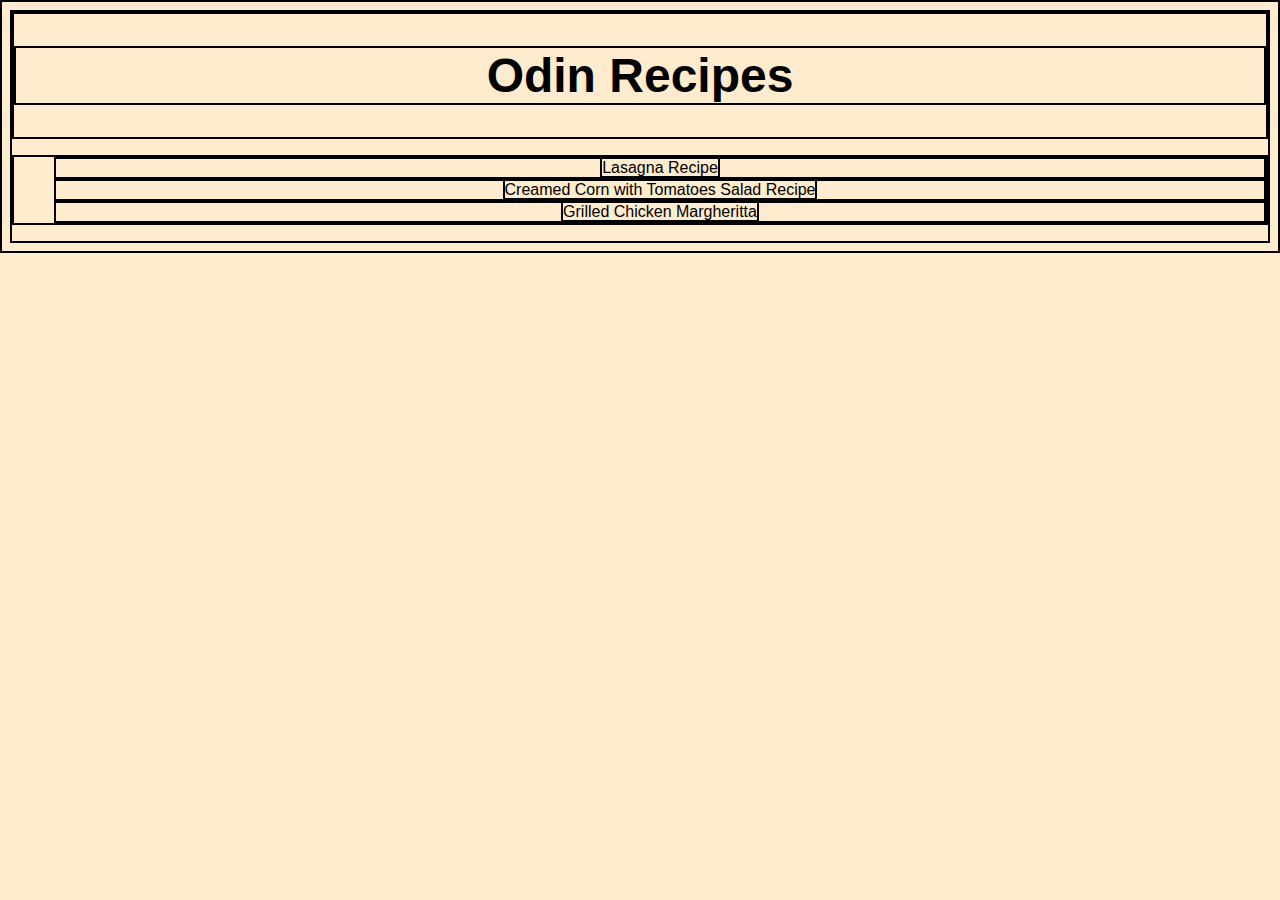
<file: index.html>
<!DOCTYPE html>
<html lang="en">
  <head>
    <meta charset="UTF-8" />
    <meta http-equiv="X-UA-Compatible" content="IE=edge" />
    <meta name="viewport" content="width=device-width, initial-scale=1.0" />
    <title>Odin Recipes</title>
    <link rel="stylesheet" href="css/style.css" />
  </head>
  <body>
    <header>
      <h1 class="main-heading">Odin Recipes</h1>
    </header>
    <ul class="recipes-list">
      <li class="recipe-link">
        <a class="recipe-link" href="recipes/lasagna.html">Lasagna Recipe</a>
      </li>
      <li class="recipe-link">
        <a class="recipe-link" href="recipes/cornsalad.html"
          >Creamed Corn with Tomatoes Salad Recipe</a
        >
      </li>
      <li>
        <a class="recipe-link" href="recipes/grilled-chicken-margherita.html"
          >Grilled Chicken Margheritta</a
        >
      </li>
    </ul>
  </body>
</html>
</file>
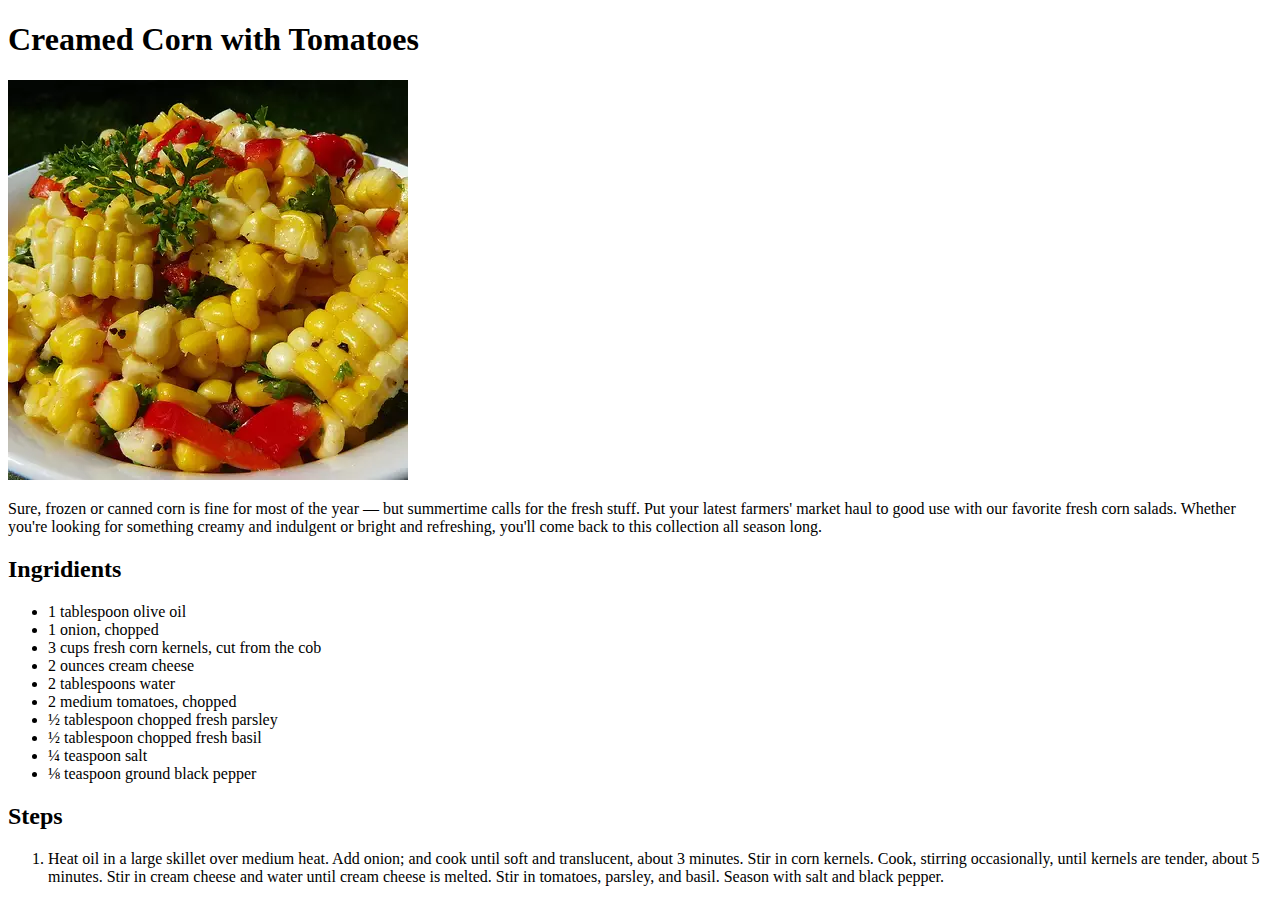
<file: recipes/cornsalad.html>
<!DOCTYPE html>
<html lang="en">
  <head>
    <meta charset="UTF-8" />
    <meta http-equiv="X-UA-Compatible" content="IE=edge" />
    <meta name="viewport" content="width=device-width, initial-scale=1.0" />
    <title>Creamed Corn with Tomatoes Recipe</title>
  </head>
  <body>
    <h1>Creamed Corn with Tomatoes</h1>
    <img src="../images/cornsalad.webp" alt="Picture of a corn salad" />
    <p>
      Sure, frozen or canned corn is fine for most of the year — but summertime
      calls for the fresh stuff. Put your latest farmers' market haul to good
      use with our favorite fresh corn salads. Whether you're looking for
      something creamy and indulgent or bright and refreshing, you'll come back
      to this collection all season long.
    </p>

    <h2>Ingridients</h2>
    <ul>
      <li>1 tablespoon olive oil</li>
      <li>1 onion, chopped</li>
      <li>3 cups fresh corn kernels, cut from the cob</li>
      <li>2 ounces cream cheese</li>
      <li>2 tablespoons water</li>
      <li>2 medium tomatoes, chopped</li>
      <li>½ tablespoon chopped fresh parsley</li>
      <li>½ tablespoon chopped fresh basil</li>
      <li>¼ teaspoon salt</li>
      <li>⅛ teaspoon ground black pepper</li>
    </ul>

    <h2>Steps</h2>
    <ol>
      <li>
        Heat oil in a large skillet over medium heat. Add onion; and cook until
        soft and translucent, about 3 minutes. Stir in corn kernels. Cook,
        stirring occasionally, until kernels are tender, about 5 minutes. Stir
        in cream cheese and water until cream cheese is melted. Stir in
        tomatoes, parsley, and basil. Season with salt and black pepper.
      </li>
    </ol>
  </body>
</html>
</file>
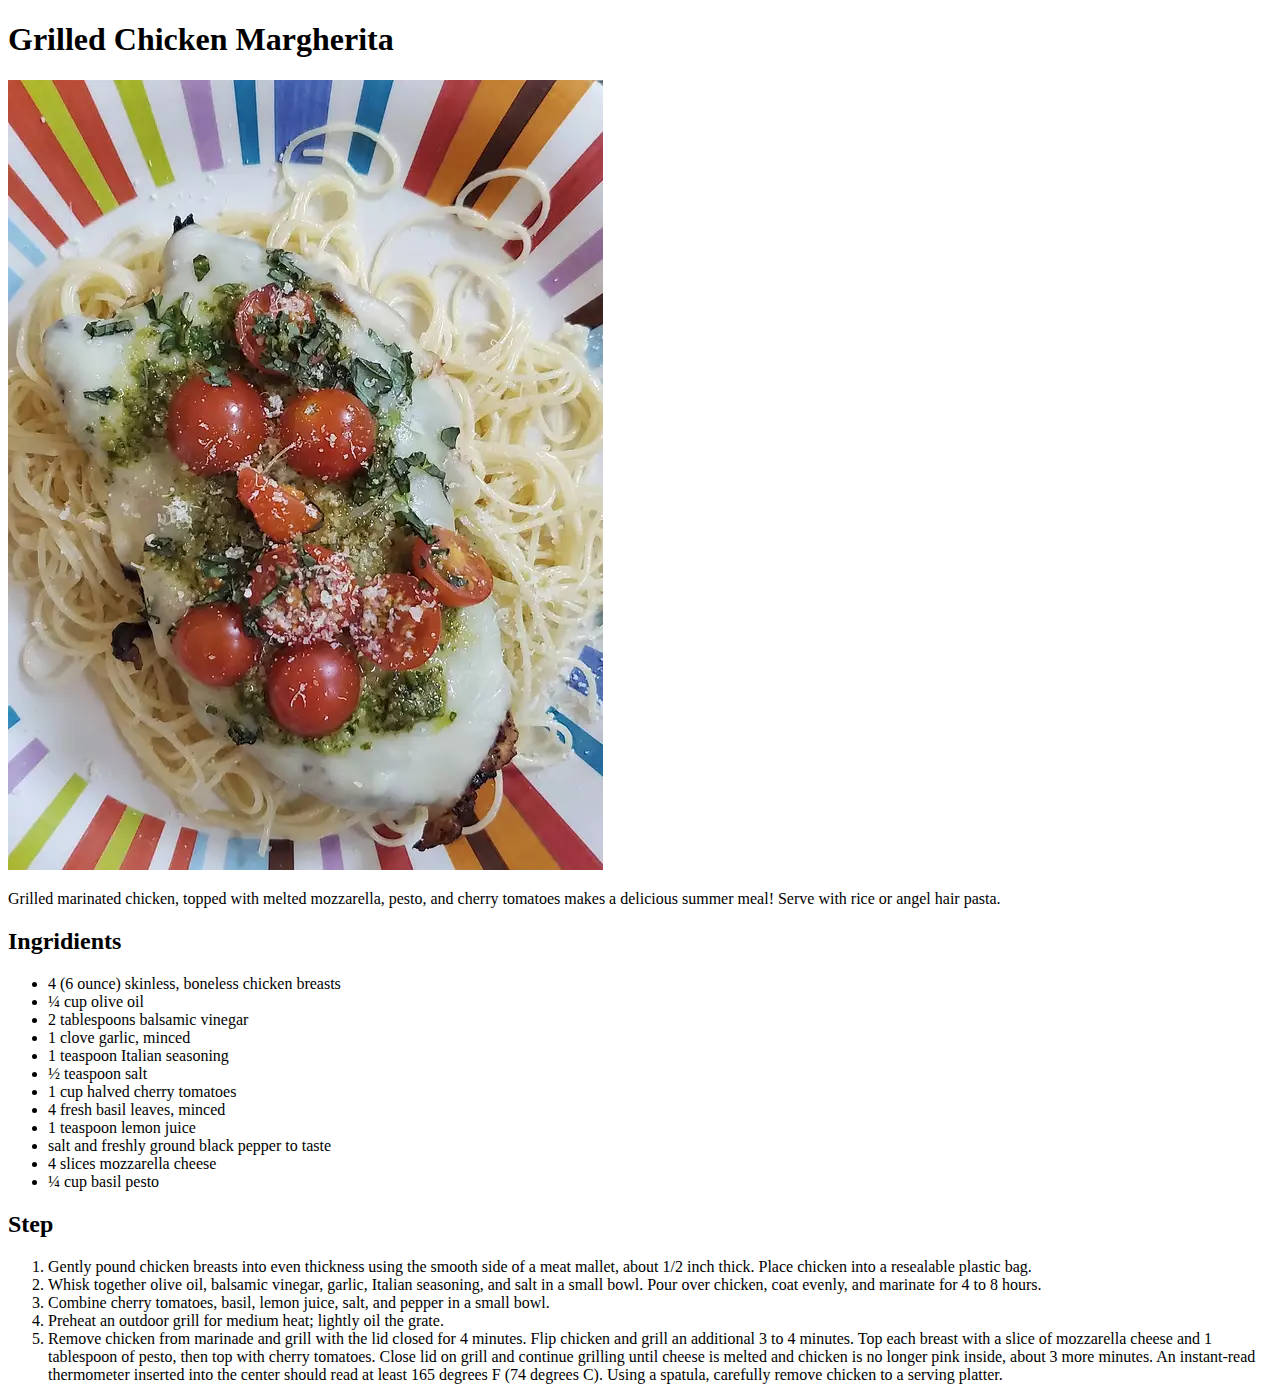
<file: recipes/grilled-chicken-margherita.html>
<!DOCTYPE html>
<html lang="en">
  <head>
    <meta charset="UTF-8" />
    <meta http-equiv="X-UA-Compatible" content="IE=edge" />
    <meta name="viewport" content="width=device-width, initial-scale=1.0" />
    <title>Grilled Chicken Margheritta</title>
  </head>
  <body>
    <h1>Grilled Chicken Margherita</h1>
    <img
      src="../images/grilled-chicken-margherita.webp"
      alt="Picture of a grilled chicken margherita"
    />
    <p>
      Grilled marinated chicken, topped with melted mozzarella, pesto, and
      cherry tomatoes makes a delicious summer meal! Serve with rice or angel
      hair pasta.
    </p>
    <h2>Ingridients</h2>
    <ul>
      <li>4 (6 ounce) skinless, boneless chicken breasts</li>
      <li>¼ cup olive oil</li>
      <li>2 tablespoons balsamic vinegar</li>
      <li>1 clove garlic, minced</li>
      <li>1 teaspoon Italian seasoning</li>
      <li>½ teaspoon salt</li>
      <li>1 cup halved cherry tomatoes</li>
      <li>4 fresh basil leaves, minced</li>
      <li>1 teaspoon lemon juice</li>
      <li>salt and freshly ground black pepper to taste</li>
      <li>4 slices mozzarella cheese</li>
      <li>¼ cup basil pesto</li>
    </ul>
    <h2>Step</h2>
    <ol>
      <li>
        Gently pound chicken breasts into even thickness using the smooth side
        of a meat mallet, about 1/2 inch thick. Place chicken into a resealable
        plastic bag.
      </li>
      <li>
        Whisk together olive oil, balsamic vinegar, garlic, Italian seasoning,
        and salt in a small bowl. Pour over chicken, coat evenly, and marinate
        for 4 to 8 hours.
      </li>
      <li>
        Combine cherry tomatoes, basil, lemon juice, salt, and pepper in a small
        bowl.
      </li>
      <li>Preheat an outdoor grill for medium heat; lightly oil the grate.</li>
      <li>
        Remove chicken from marinade and grill with the lid closed for 4
        minutes. Flip chicken and grill an additional 3 to 4 minutes. Top each
        breast with a slice of mozzarella cheese and 1 tablespoon of pesto, then
        top with cherry tomatoes. Close lid on grill and continue grilling until
        cheese is melted and chicken is no longer pink inside, about 3 more
        minutes. An instant-read thermometer inserted into the center should
        read at least 165 degrees F (74 degrees C). Using a spatula, carefully
        remove chicken to a serving platter.
      </li>
    </ol>
  </body>
</html>
</file>
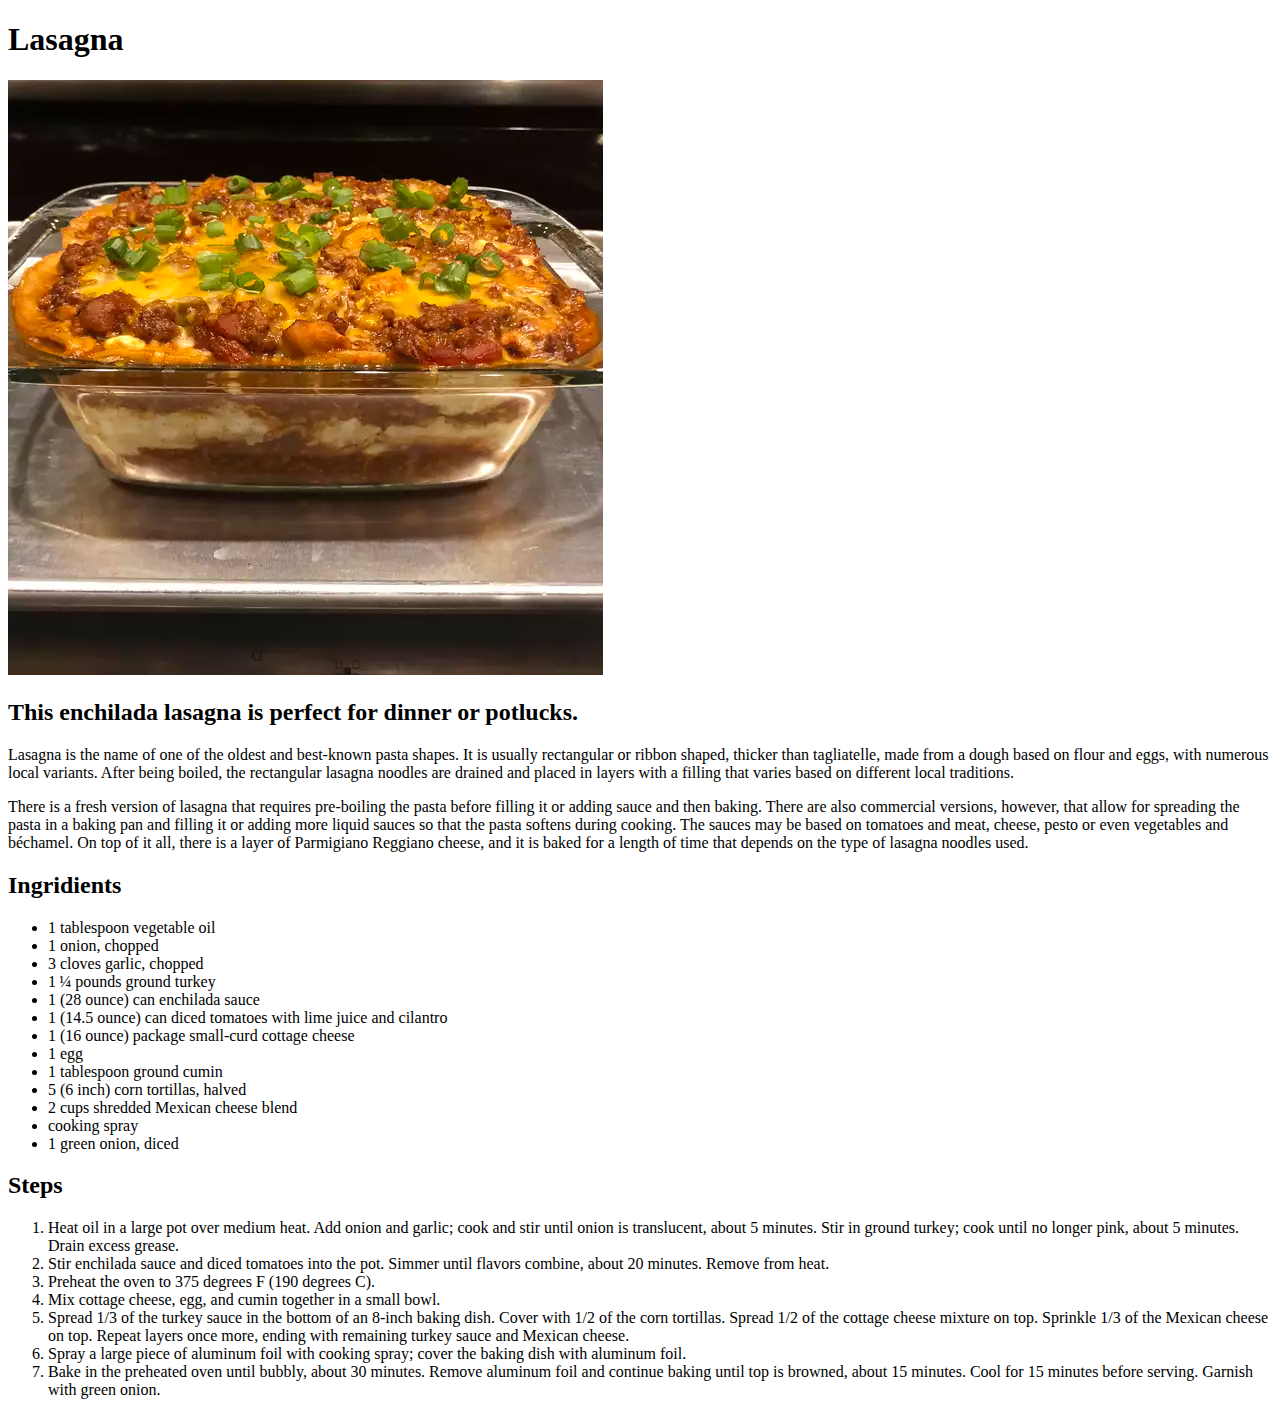
<file: recipes/lasagna.html>
<!DOCTYPE html>
<html lang="en">
  <head>
    <meta charset="UTF-8" />
    <meta http-equiv="X-UA-Compatible" content="IE=edge" />
    <meta name="viewport" content="width=device-width, initial-scale=1.0" />
    <title>Lasagna Recipes</title>
  </head>
  <body>
    <h1>Lasagna</h1>
    <img src="../images/image.webp" alt="Picture of a Lasagna" />
    <h2>This enchilada lasagna is perfect for dinner or potlucks.</h2>
    <p>
      Lasagna is the name of one of the oldest and best-known pasta shapes. It
      is usually rectangular or ribbon shaped, thicker than tagliatelle, made
      from a dough based on flour and eggs, with numerous local variants. After
      being boiled, the rectangular lasagna noodles are drained and placed in
      layers with a filling that varies based on different local traditions.
    </p>
    <p>
      There is a fresh version of lasagna that requires pre-boiling the pasta
      before filling it or adding sauce and then baking. There are also
      commercial versions, however, that allow for spreading the pasta in a
      baking pan and filling it or adding more liquid sauces so that the pasta
      softens during cooking. The sauces may be based on tomatoes and meat,
      cheese, pesto or even vegetables and béchamel. On top of it all, there is
      a layer of Parmigiano Reggiano cheese, and it is baked for a length of
      time that depends on the type of lasagna noodles used.
    </p>

    <h2>Ingridients</h2>
    <ul>
      <li>1 tablespoon vegetable oil</li>
      <li>1 onion, chopped</li>
      <li>3 cloves garlic, chopped</li>
      <li>1 ¼ pounds ground turkey</li>
      <li>1 (28 ounce) can enchilada sauce</li>
      <li>1 (14.5 ounce) can diced tomatoes with lime juice and cilantro</li>
      <li>1 (16 ounce) package small-curd cottage cheese</li>
      <li>1 egg</li>
      <li>1 tablespoon ground cumin</li>
      <li>5 (6 inch) corn tortillas, halved</li>
      <li>2 cups shredded Mexican cheese blend</li>
      <li>cooking spray</li>
      <li>1 green onion, diced</li>
    </ul>

    <h2>Steps</h2>
    <ol>
      <li>
        Heat oil in a large pot over medium heat. Add onion and garlic; cook and
        stir until onion is translucent, about 5 minutes. Stir in ground turkey;
        cook until no longer pink, about 5 minutes. Drain excess grease.
      </li>
      <li>
        Stir enchilada sauce and diced tomatoes into the pot. Simmer until
        flavors combine, about 20 minutes. Remove from heat.
      </li>
      <li>Preheat the oven to 375 degrees F (190 degrees C).</li>
      <li>Mix cottage cheese, egg, and cumin together in a small bowl.</li>
      <li>
        Spread 1/3 of the turkey sauce in the bottom of an 8-inch baking dish.
        Cover with 1/2 of the corn tortillas. Spread 1/2 of the cottage cheese
        mixture on top. Sprinkle 1/3 of the Mexican cheese on top. Repeat layers
        once more, ending with remaining turkey sauce and Mexican cheese.
      </li>
      <li>
        Spray a large piece of aluminum foil with cooking spray; cover the
        baking dish with aluminum foil.
      </li>
      <li>
        Bake in the preheated oven until bubbly, about 30 minutes. Remove
        aluminum foil and continue baking until top is browned, about 15
        minutes. Cool for 15 minutes before serving. Garnish with green onion.
      </li>
    </ol>
  </body>
</html>
</file>
<file: css/style.css>
* {
  border: 2px solid black;
}

html {
  font-family: sans-serif;
}

body {
  background-color: blanchedalmond;
}

.main-heading {
  font-size: 48px;
  font-weight: 700;
  color: black;
  text-align: center;
}

.recipes-list {
  text-align: center;
  list-style: none;
}

.recipe-link:link,
.recipe-link:visited {
  color: black;
  text-decoration: none;
}
</file>
